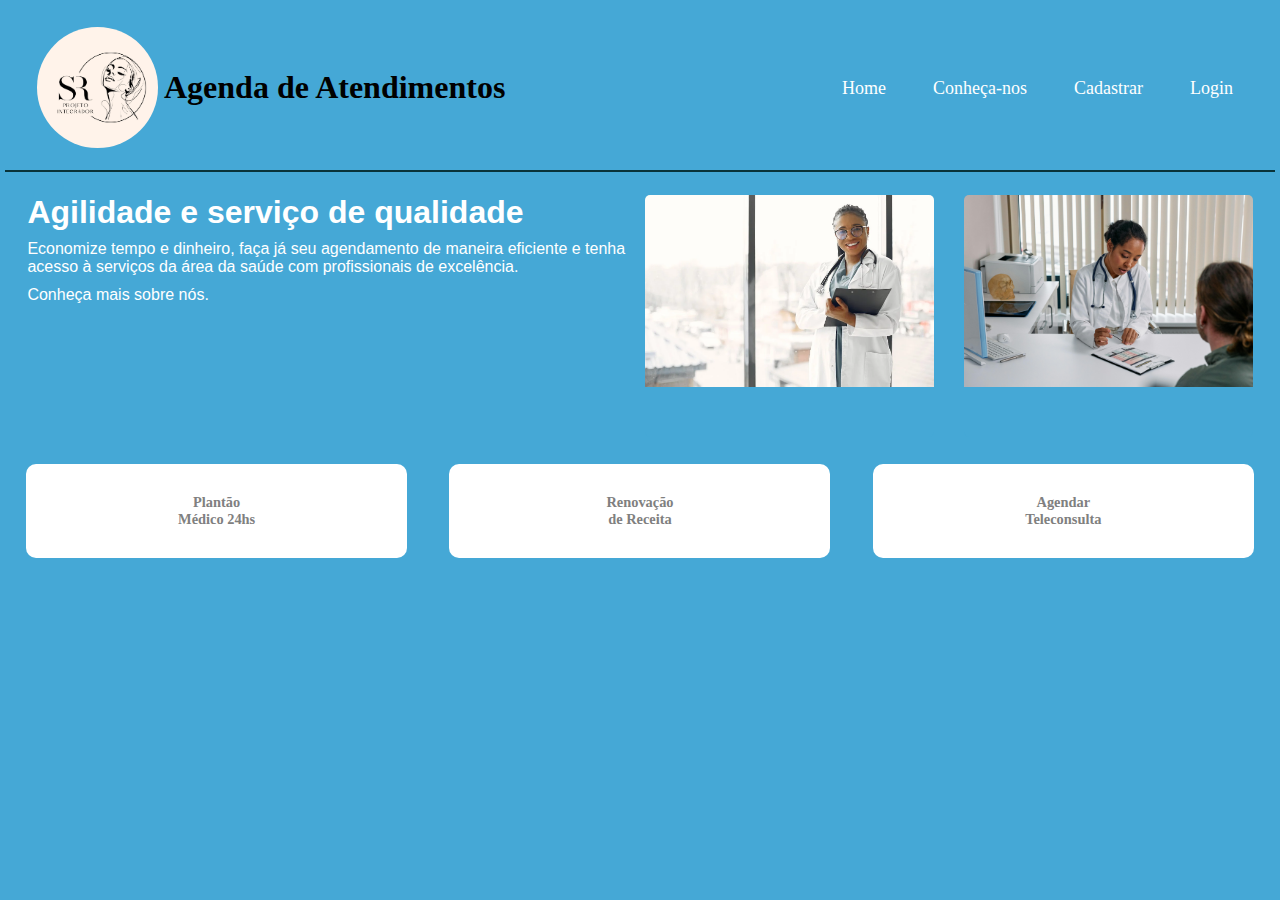
<file: index.html>
<!DOCTYPE html>
<html lang="pt-br">

<head>
    <meta charset="UTF-8">
    <meta name="viewport" content="width=device-width, initial-scale=1.0">
    <title>Agenda Online</title>
    <link rel="stylesheet" href="css/styles.css">

</head>

<body>

    <div id="cabecalho">
        <div id="logo">
            <img src="img/Clínica dermatológica tipográfico bege logo.jpg" alt="logotipo inicial">
            <h1 id="logo1">Agenda de Atendimentos</h1>
        </div>
            <ul id="main">
                <li id="conheca-nos"><a href="index.html" id="decoration" >Home
                        <div class="tooltip">Mais detalhes sobre nossa Clinica.</div>
                    </a>
                </li>

                <li><a href="index1.html" id="decoration" target="_blank">Conheça-nos</a>
                    <div class="tooltip">Mais detalhes sobre o Item Contato.</div>
                </li>

                <li><a href="index2.html" id="decoration" target="_blank">Cadastrar</a>
                    <div class="tooltip">Mais detalhes sobre o Item de Cadastro .</div>
                </li>

                <li><a href="login.html" id="decoration"target="blank">Login
                        <div class="tooltip_login">Mais detalhes sobre o Item 3.</div>
                    </a>
                </li>
            </ul>
    </div>
    <div class="folder">
        <div class="conteudo">
            <div class="textos">
                <h1 class="folder_h1">Agilidade e serviço de qualidade</h1>
                <p class="folder_texto">Economize tempo e dinheiro, faça já seu agendamento de maneira eficiente e tenha acesso à serviços da área da saúde com profissionais de excelência.</p>
                <p class="folder_texto">Conheça mais sobre nós.</p>
            </div>
         
        </div>
        <div class="fotos_nav">
            <div>
                <img src="img/foto01.webp" alt="foto da medica" class="um">
            </div>

            <div>
                <img src="img/foto02.jpg" alt="foto da clinica" class="um">
            </div>
        </div>
    </div>
    <div class="servicos">
        <a href="#" class="plantao">Plantão<br>Médico 24hs</a>
        <a href="#" class="renovacao">Renovação<br>de Receita</a>
        <a href="#" class="teleconsulta">Agendar<br>Teleconsulta</a>
    </div>

</body>

</html>
</file>
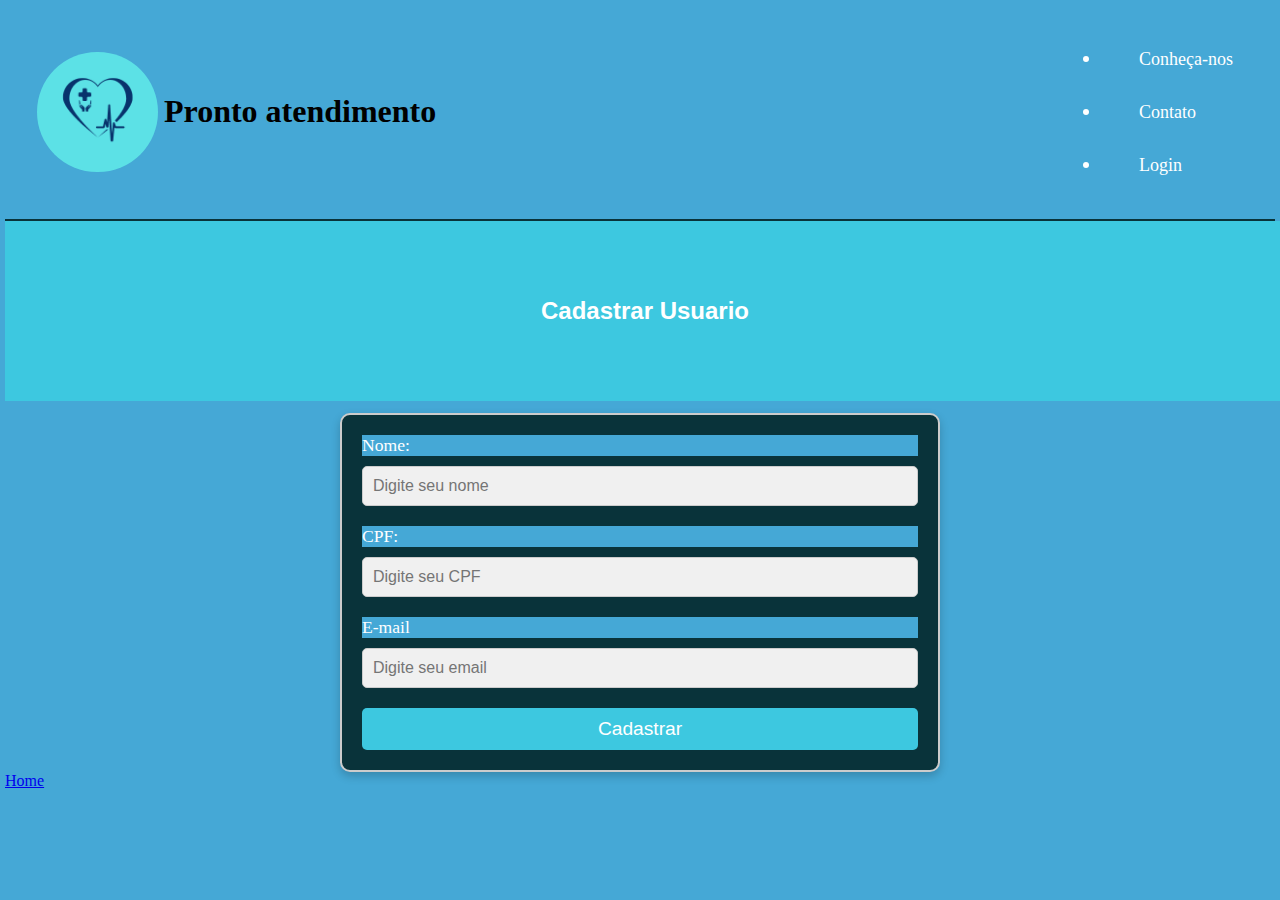
<file: index2.html>
<!DOCTYPE html>
<html lang="pt-br">
<head>
    <meta charset="UTF-8">
    <meta name="viewport" content="width=device-width, initial-scale=1.0">
    <title>Clinica 24hrs</title>
    <link rel="stylesheet" href="/css/styles.css">
</head>
<body>
    <div id="cabecalho">
        <div id="logo">
            <img src="/img/Logotipo Clínica Médica Azul e Laranja .png" alt="logotipo inicial">
                <h1 id="logo1">Pronto atendimento</h1>
        </div>
        <nav id="main">
            <ul>
                <li id="conheca-nos"><a href="index1.html" id="decoration" >Conheça-nos
                    <div class="tooltip">Mais detalhes sobre o Item Conheça-nos.</div>
                </a>
                </li>

                <li><a href="index2.html" id="decoration" >Contato</a>
                    <div class="tooltip">Mais detalhes sobre o Item Contato.</div>
                </li>
                                
                
                <li><a href="login.html" id="decoration">Login
                    <div class="tooltip">Mais detalhes sobre o Item 3.</div></a>
                </li>
            </ul>        
        </nav>    
    </div>
    <h2 class="cad">Cadastrar Usuario</h2>
            <form id="form" action="usuario.php" method="POST">
                <label id="label"for="nome">Nome:</label>
                <input type="text"name="nome"placeholder="Digite seu nome">

                <label id="label"for="cpf">CPF:</label>
                <input type="text"name="cpf"placeholder="Digite seu CPF">

                <label id="label"for="email">E-mail</label>
                <input type="text"name="email"placeholder="Digite seu email">

                <button type="submit">Cadastrar</button>

            </form>
    
    </div>    
    <a href="/index.html">Home</a>
</body>
</html>
</file>
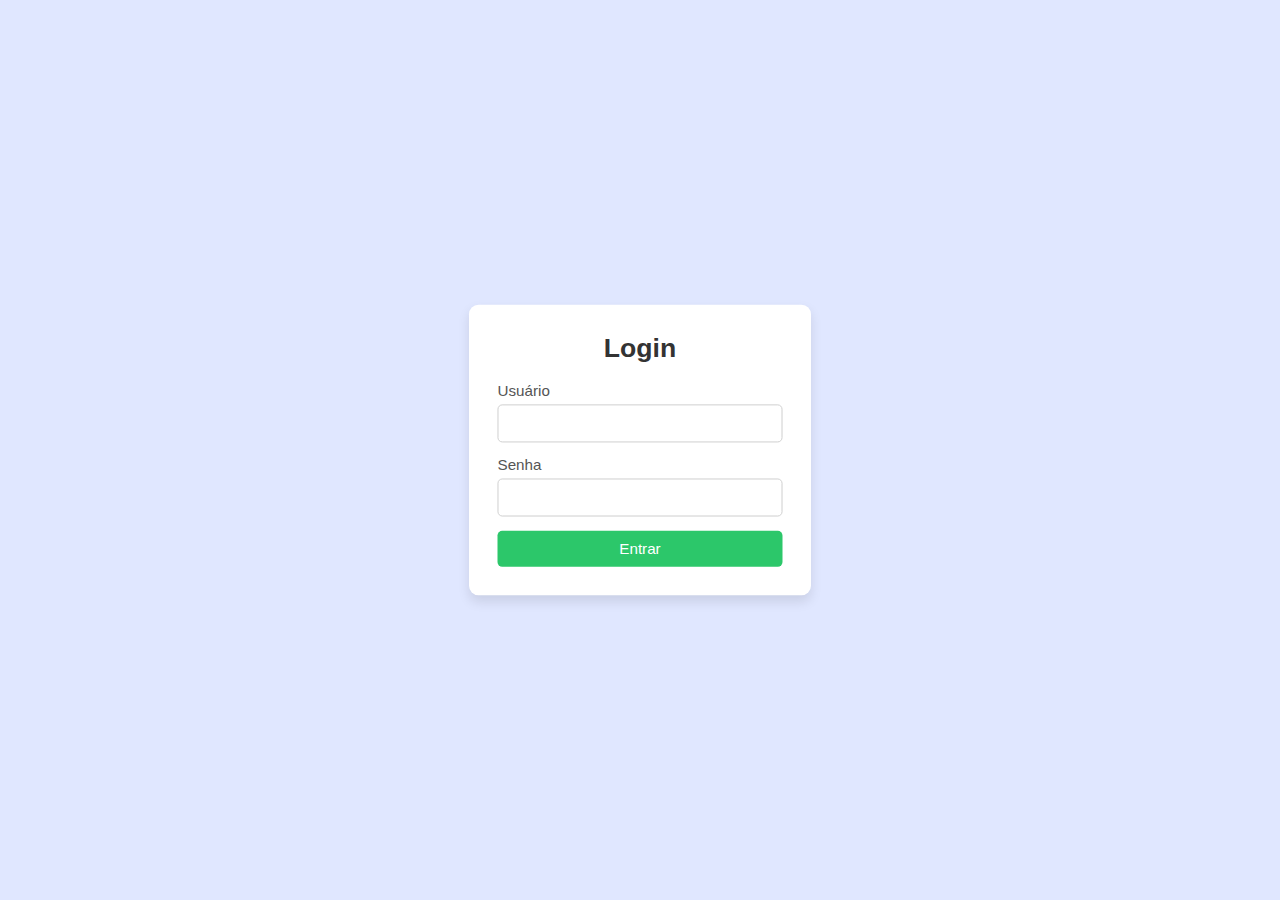
<file: login.html>
<!DOCTYPE html>
<html lang="pt-br">
<head>
    <meta charset="UTF-8">
    <meta name="viewport" content="width=device-width, initial-scale=1.0">
    <title>Login - Consultório de Psiquiatria</title>
    <style>
        * {
            margin: 0;
            padding: 0;
            box-sizing: border-box;
            font-family: Arial, sans-serif;
        }

        body {
            display: flex;
            justify-content: center;
            align-items: center;
            height: 100vh;
            background-color: #e0e7ff;
            animation: background-animation 8s infinite alternate;
        }

        @keyframes background-animation {
            0% {
                background-color: #e0e7ff;
            }
            100% {
                background-color: #f0f4f8;
            }
        }

        .login-container {
            width: 100%;
            max-width: 400px;
            padding: 20px;
        }

        .login-box {
            background-color: #fff;
            padding: 30px;
            box-shadow: 0 6px 12px rgba(0, 0, 0, 0.1);
            border-radius: 10px;
            transform: scale(0.95);
            transition: transform 0.3s, box-shadow 0.3s;
        }

        .login-box:hover {
            transform: scale(1);
            box-shadow: 0 8px 16px rgba(0, 0, 0, 0.15);
        }

        h2 {
            text-align: center;
            margin-bottom: 20px;
            color: #333;
            font-size: 28px;
            animation: fade-in 1.2s ease-out;
        }

        @keyframes fade-in {
            from {
                opacity: 0;
                transform: translateY(-20px);
            }
            to {
                opacity: 1;
                transform: translateY(0);
            }
        }

        .input-group {
            margin-bottom: 15px;
            position: relative;
            animation: slide-in 1.5s ease-out;
        }

        @keyframes slide-in {
            from {
                opacity: 0;
                transform: translateX(-20px);
            }
            to {
                opacity: 1;
                transform: translateX(0);
            }
        }

        label {
            display: block;
            margin-bottom: 5px;
            color: #555;
        }

        input[type="text"],
        input[type="password"] {
            width: 100%;
            padding: 10px;
            border: 1px solid #ccc;
            border-radius: 5px;
            font-size: 16px;
            transition: border-color 0.3s;
        }

        input[type="text"]:focus,
        input[type="password"]:focus {
            border-color: #007bff;
            outline: none;
        }

        .login-button {
            width: 100%;
            padding: 10px;
            background-color: #2cc76a;
            color: white;
            border: none;
            border-radius: 5px;
            font-size: 16px;
            cursor: pointer;
            transition: background-color 0.3s, box-shadow 0.3s;
        }

        .login-button:hover {
            background-color: #65b886;
            box-shadow: 0 4px 8px rgba(0, 0, 0, 0.2);
        }

        @media (max-width: 500px) {
            .login-box {
                padding: 20px;
            }

            h2 {
                font-size: 24px;
            }

            .login-button {
                padding: 12px;
                font-size: 18px;
            }
        }
    </style>
</head>
<body>
    <div class="login-container">
        <div class="login-box">
            <h2>Login</h2>
            <form>
                <div class="input-group">
                    <label for="username">Usuário</label>
                    <input type="text" id="username" name="username" required>
                </div>
                <div class="input-group">
                    <label for="password">Senha</label>
                    <input type="password" id="password" name="password" required>
                </div>
                <button type="submit" class="login-button">Entrar</button>
            </form>
        </div>
    </div>
</body>
</html>
</file>
<file: css/styles.css>
/* GERAL */
* {
    padding: 0;
    margin: 0;
    box-sizing: border-box;
    background-color: rgb(69, 168, 214);
}

body {
    flex-wrap: wrap;
    margin: 5px;
}

#cabecalho {
    display: flex;  /* Ativa o flexbox */
    justify-content: space-between;  /* Distribui o conteúdo entre as extremidades */
    align-items: center;  /* Alinha verticalmente o logo e o menu */
    padding: 1.4rem 2rem;
    text-decoration: none;
    border-bottom:2px solid #09333a;
    width: 100%;
}

#logo {
    display: flex;
    align-items: center;
    width: 50%;
}

#logo img {
    border-radius: 50%;
    width: 20%;
}

#logo1 {
    margin-left: 0.4rem;
}


#decoration{
    color: #fff;
    font-size: 18px;
}

.tooltip {
    display: none;  /* Esconde o tooltip inicialmente */
    position: absolute;
    top: 100%;  /* Posiciona o tooltip logo abaixo do item */
    left: 0;
    background-color: #333;
    color: #fff;
    padding: 5px;
    border-radius: 5px;
    font-size: 12px;
    width: 200px;
    margin-top: 5px;
    z-index: 1;
    
}


li:hover .tooltip {
    display: block;  /* Mostra o tooltip ao passar o mouse */
}


.tooltip_login {
    display: none;  /* Esconde o tooltip inicialmente */
    position: absolute;
    top: 100%;  /* Posiciona o tooltip logo abaixo do item */
    right: 5px;
    background-color: #333;
    color: #fff;
    padding: 5px;
    border-radius: 5px;
    font-size: 12px;
    width: 200px;
    margin-top: 5px;
    z-index: 1;
    
}


li:hover .tooltip_login {
    display: block;  /* Mostra o tooltip ao passar o mouse */
}


#decoration {
   text-decoration: none;

}
  
  li {
    position: relative; /* Importante para posicionar o tooltip */
    margin: 10px 0;
    padding: 10px;
    cursor: pointer;
    color: #fff;
    font-size: 20px;
  }
  
  .tooltip {
    display: none; /* Esconde o tooltip por padrão */
    position: absolute;
    top: 100%; /* Posição logo abaixo do item */
    left: 0;
    background-color: #333;
    color: #fff;
    padding: 5px;
    border-radius: 5px;
    font-size: 12px;
    width: 200px;
    margin-top: 5px;
    z-index: 1;
  }
  
  li:hover .tooltip {
    display: block; /* Mostra o tooltip quando o mouse passa sobre o item */
  }
  

  /* folder */

.folder {

    height: 100%;
    color: #fff;
    font-family: Helvetica;
    display: flex;
    grid-gap: 10px;
    margin: auto;
    max-width: auto;
    flex-direction: row;
    justify-content: space-between;
    width: 100%;
    padding: 1.4rem;
     
     
}

.textos {
    width: 100%;
    height: 50%;
}

.folder_p {
    padding-top: 20px;
    margin-bottom: 15px;
    
}



.folder_h1 {
    display: flex;
    width: 100%;
    line-height: 35px;
    
}

.folder_texto {
    padding-top: 10px;
}

/* SERVICOS */
.servicos {
    display: flex;
    justify-content: space-around;
    flex-wrap: wrap;
    width: 100%;
    align-items: center;
    
}

.servicos a {
    display: block;
    text-align: center;
    padding: 30px;
    background-color: white;
    color: gray;
    border-radius: 10px;
    text-decoration: none;
    font-size: .9rem;
    width: 30%;
    font-weight: 700;


}

.servicos a:hover {
    background-color: lightcyan;
    color: aqua;
} 

.fotos_nav img{
    width: 300px; /* Define a largura fixa para as imagens */
    height: auto; /* Mantém a proporção da imagem */
    object-fit: cover; /* Garante que a imagem se encaixe no espaço definido */
    border-radius: 5px; /* Adiciona bordas arredondadas, se desejar */
    
    
    
}

.fotos_nav {
    display: flex;
    justify-content: space-around;
    gap: 30px;
    width: 50%;
   
   
}

.clinica {
    background-color: #003366;
    color: white;
    text-align: center;
    padding: 2em 0;
}

header h1 {
    margin: 0;
    font-size: 2.5em;
}

header p {
    font-size: 1.2em;
}

section {
    padding: 3em;
    background-color: white;
    margin: 1em auto;
    max-width: 800px;
    box-shadow: 0px 0px 10px rgba(0, 0, 0, 0.1);
}

h2 {
    color: #003366;
    margin-bottom: 0.5em;
}

.team-member {
    display: flex;
    align-items: center;
    margin-bottom: 2em;
}

.team-member img {
    border-radius: 50%;
    width: 150px;
    height: 150px;
    margin-right: 1.5em;
}

#main{
    list-style-type: none;
    padding: 0;
    display: flex;
    flex-direction: row;
    justify-content: flex-end;
    align-items: flex-end;
    width: 50%;
    
}

#contact p {
    font-size: 1.1em;
}

body .folder .fotos_nav .um{
    max-height: 100%;
    max-width: 100%;
    padding-bottom: 50px;
    
}

.conteudo{
    width: 50%;
}

#decoration:hover {
    color: aqua;
} 

#decoration{
    padding-left: 3vh;
}

@media (max-width: 1024px) {
    #main{display: none;}
    #cabecalho{width: 100%;}
  }


/*index2*/
/* Estilo da página de cadastro index2 */

/* Seção de cadastro */
.cad {
    width: 100vw;
    height: 20vh;
    display: flex;
    justify-content: center;
    align-items: center;
    background-color: #3dc8e0;
    color: white;
    font-family: Helvetica, Arial, sans-serif;
}

/* Formulário de cadastro */
#form {
    background: #09333a;
    display: flex;
    flex-direction: column;
    padding: 20px;
    border: 2px solid #ccc;
    border-radius: 10px;
    width: 80%; /* Ajuste para ocupar mais espaço */
    max-width: 600px;
    margin: auto;
    box-shadow: 0px 4px 10px rgba(0, 0, 0, 0.2);
}

#label {
    margin-bottom: 10px;
    color: #fff;
    font-size: 1.1rem;
}

input {
    width: 100%;
    padding: 10px;
    margin-bottom: 20px;
    border: 1px solid #ccc;
    border-radius: 5px;
    font-size: 1rem;
    background-color: #f0f0f0;
}

input:focus {
    border-color: #3dc8e0;
    outline: none;
}

/* Botão de enviar */
button {
    padding: 10px 20px;
    background-color: #3dc8e0;
    border: none;
    color: white;
    font-size: 1.2rem;
    cursor: pointer;
    border-radius: 5px;
}

button:hover {
    background-color: #35a8b8;
}

/* Ajustes de responsividade */
@media (max-width: 768px) {
    #form {
        width: 95%;
    }

    input {
        width: 100%;
    }
}
</file>
